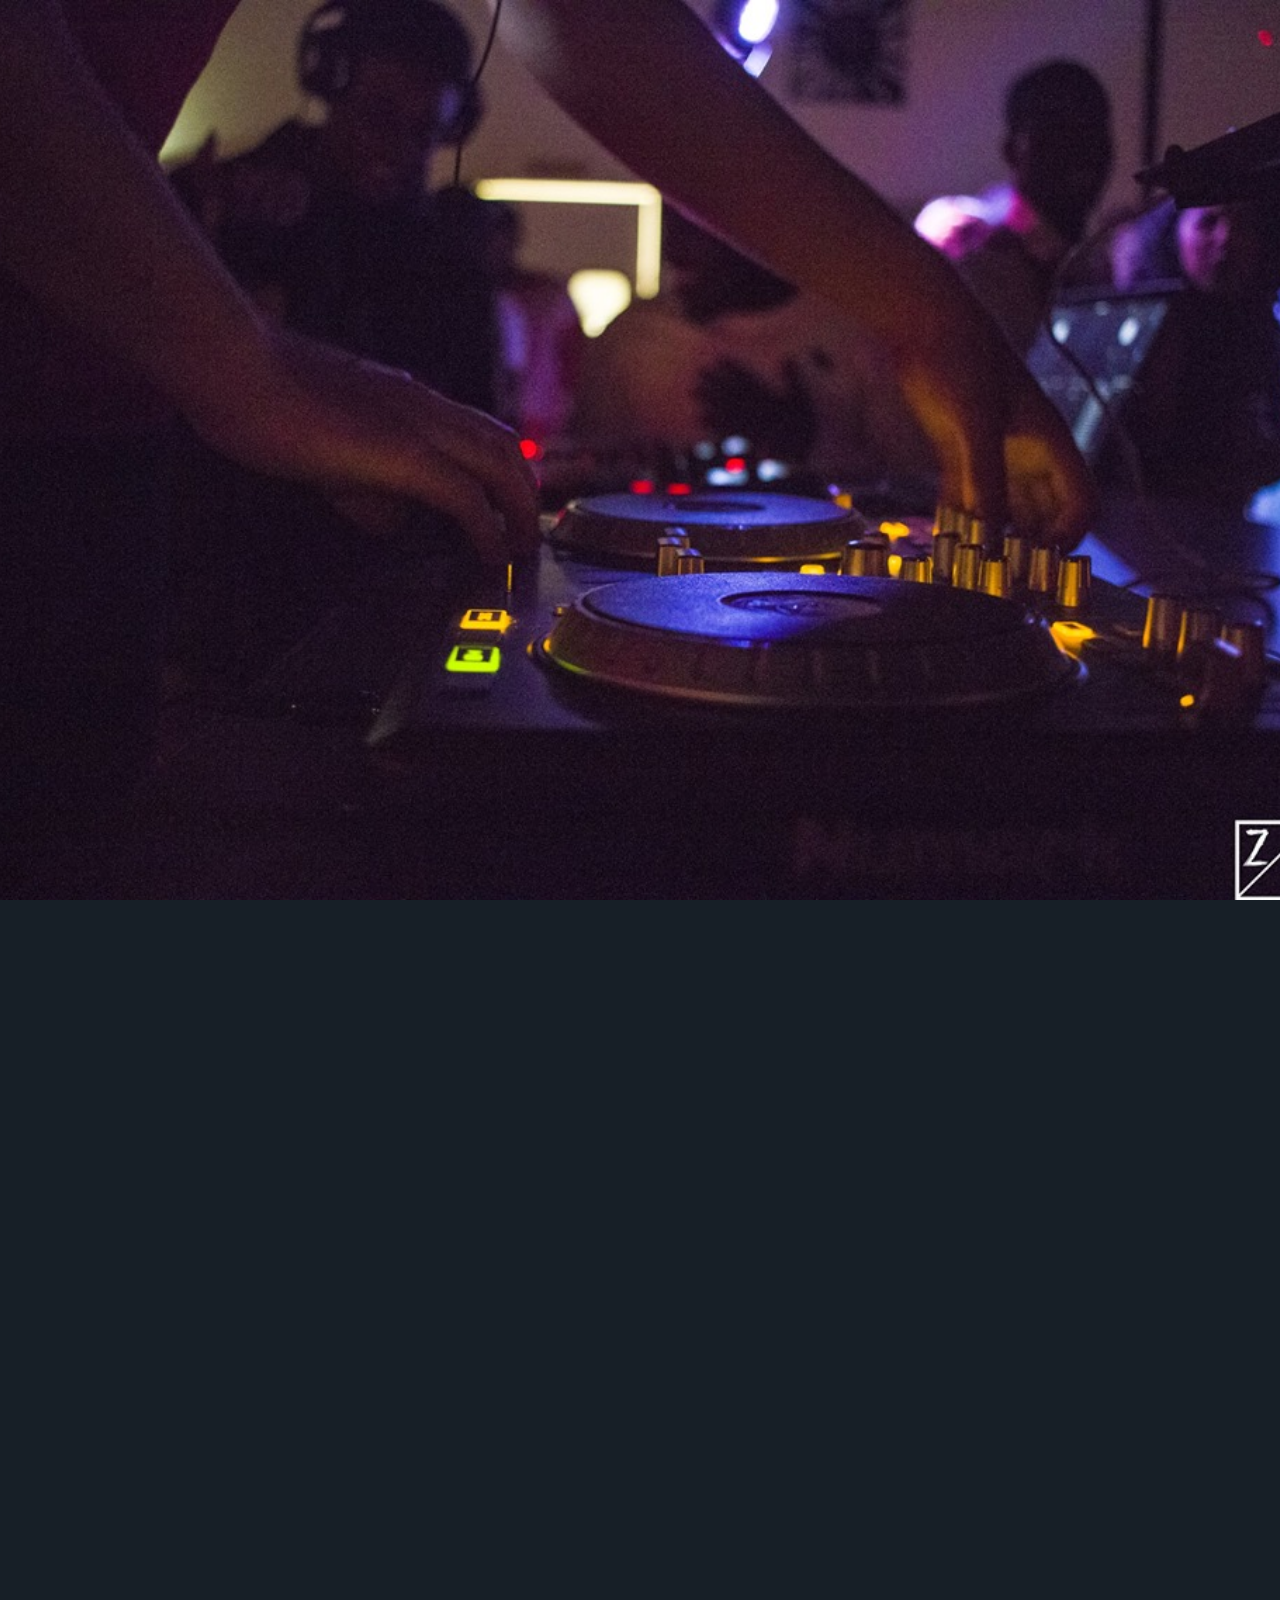
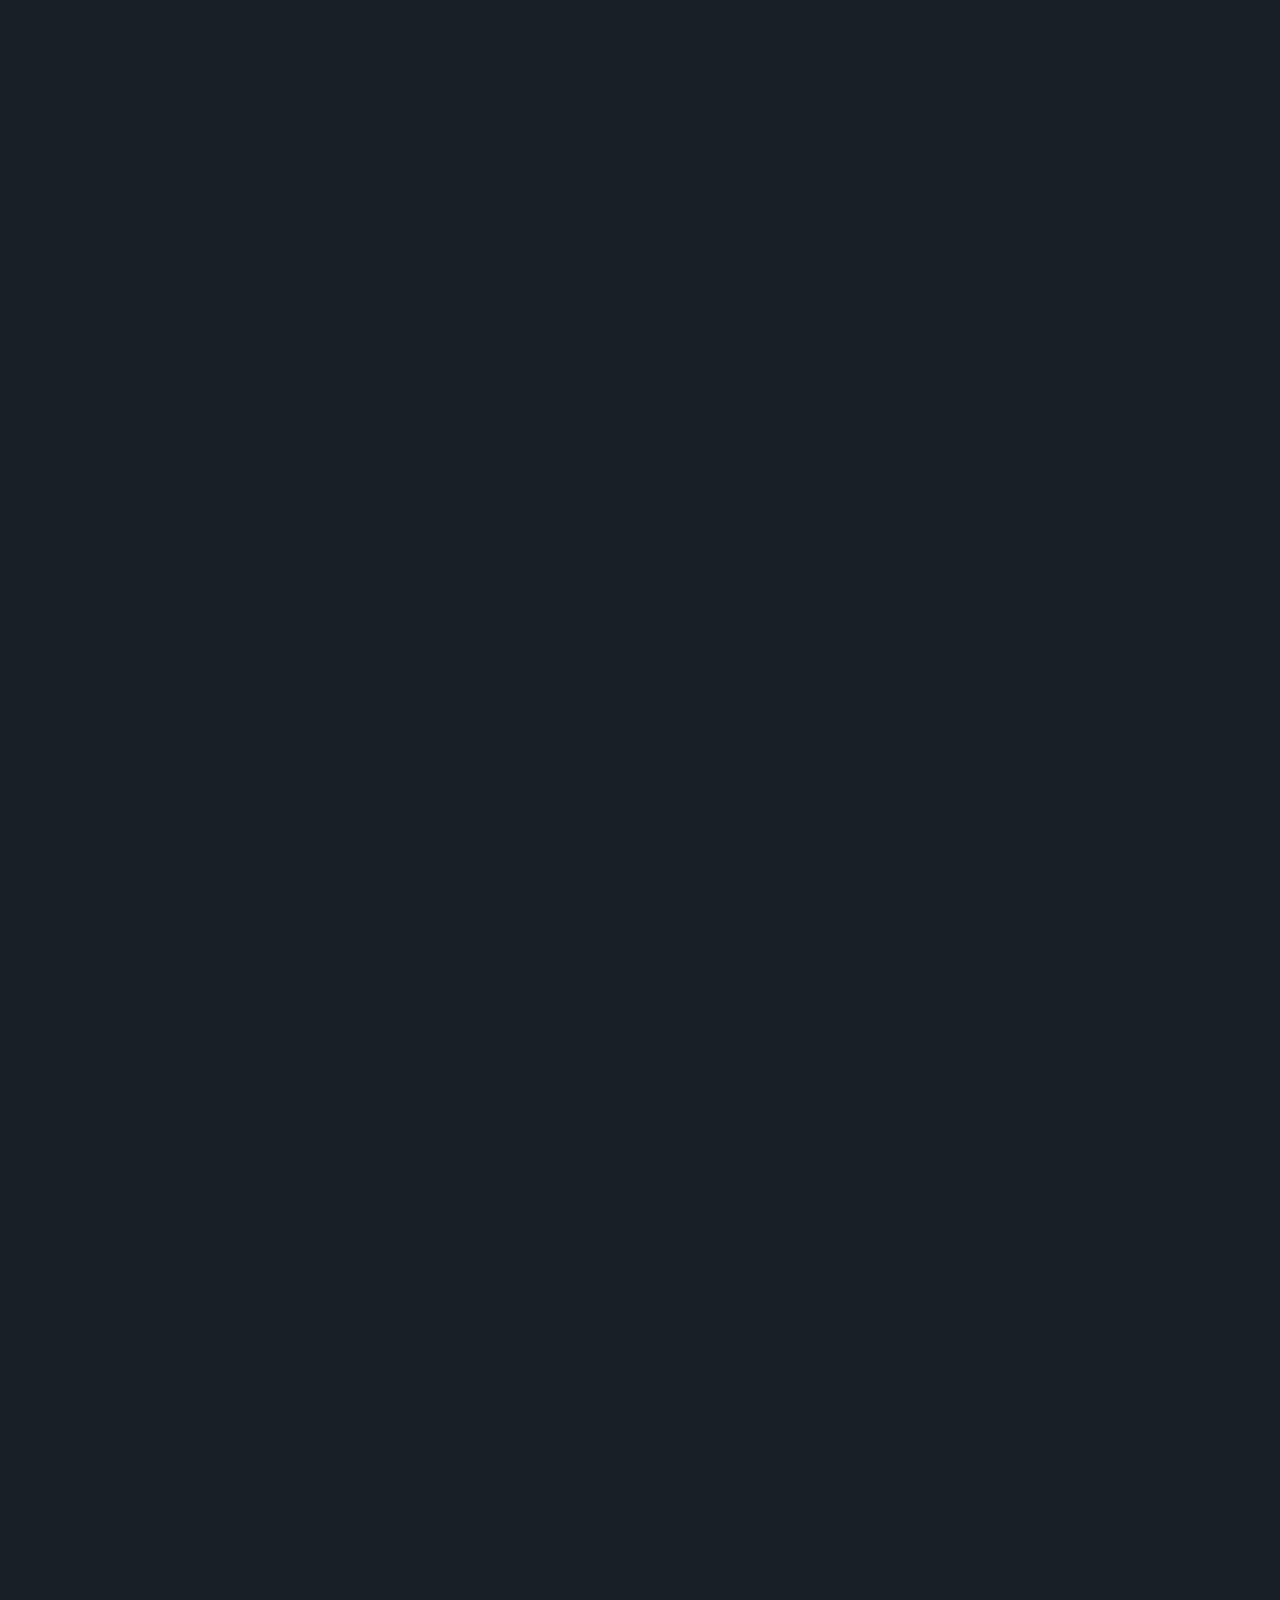
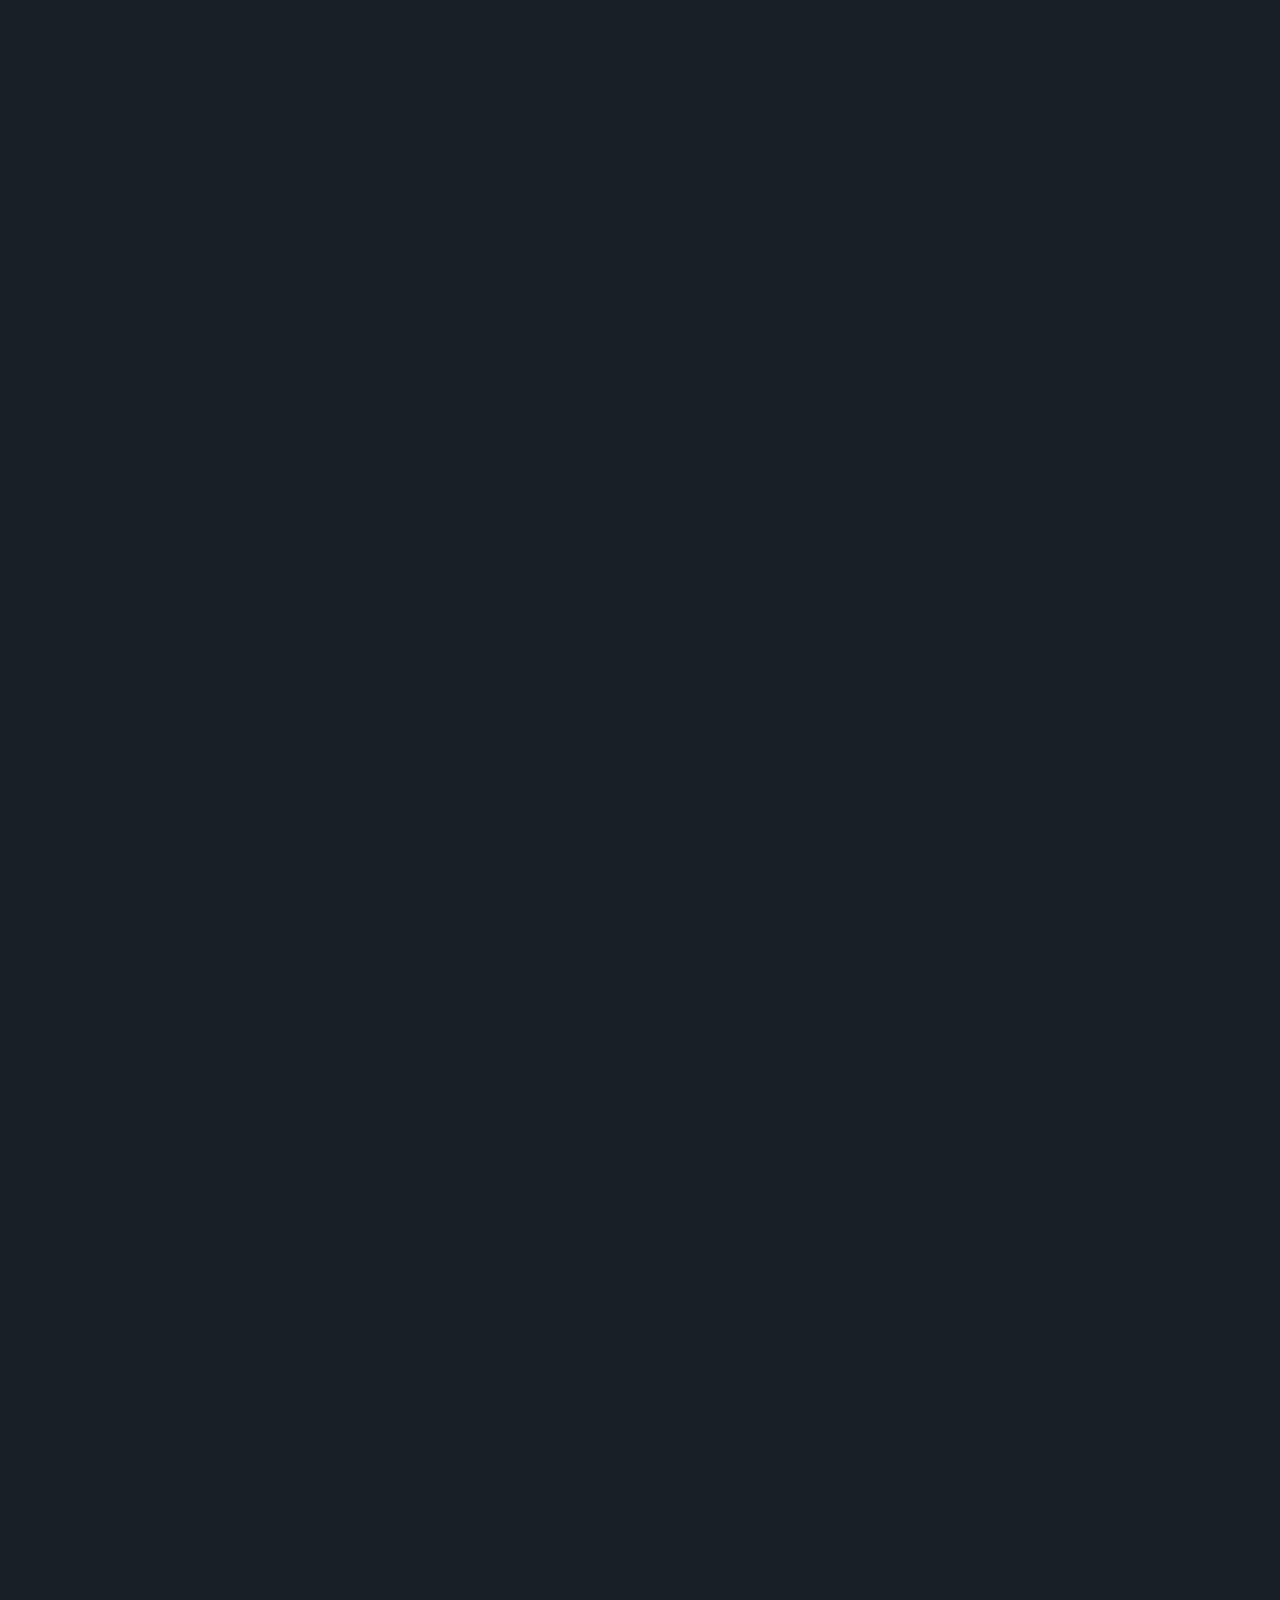
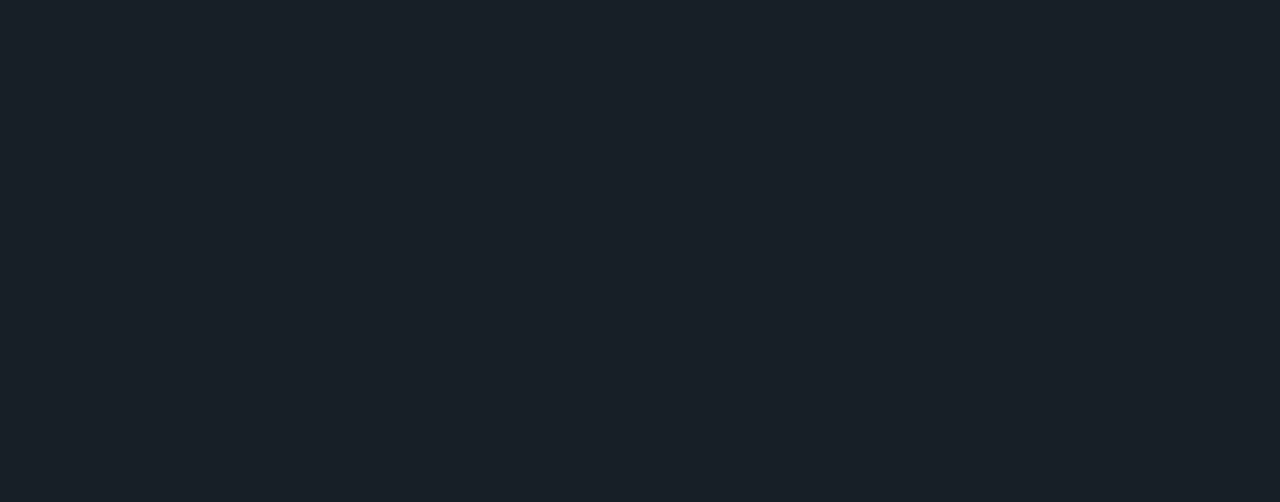
<file: index.html>
<!DOCTYPE html>
<html lang="en">
<head>
  <meta charset="utf-8">
  <meta http-equiv="X-UA-Compatible" content="IE=edge">
  <meta name="viewport" content="width=device-width, initial-scale=1">
  <!-- The above 3 meta tags *must* come first in the head; any other head content must come *after* these tags -->

  <title>Awlah, llc</title>

  <!-- Favicon -->
  <link href="assets/favicon.ico" rel="shortcut icon" />
  <link href="assets/apple-touch-icon.png" rel="apple-touch-icon" />

  <!-- Fonts -->
  <link href="https://fonts.googleapis.com/css?family=Oswald%7CSource+Sans+Pro:300,400,600,700" rel="stylesheet" type="text/css" />
  <link href="assets/vendor/fontawesome/css/font-awesome.min.css" rel="stylesheet" />

  <!-- CSS -->
  <link href="assets/vendor/bootstrap/css/bootstrap.min.css" rel="stylesheet" />
  <link href="assets/vendor/animsition/animsition.min.css" rel="stylesheet" />
  <link href="assets/vendor/slick/slick.css" rel="stylesheet" />
  <link href="assets/vendor/slick/slick-theme.css" rel="stylesheet" />

  <!-- Main CSS-->
  <link href="assets/css/style.css" rel="stylesheet" />

  <!-- HTML5 shim and Respond.js for IE8 support of HTML5 elements and media queries -->
  <!-- WARNING: Respond.js doesn't work if you view the page via file:// -->
  <!--[if lt IE 9]>
    <script src="https://oss.maxcdn.com/html5shiv/3.7.2/html5shiv.min.js"></script>
    <script src="https://oss.maxcdn.com/respond/1.4.2/respond.min.js"></script>
  <![endif]-->
</head>
<body>
<div class="animsition">


<div class="topbar">
  <div class="container">
    <div class="row">
      <div class="col-sm-4">
        <a href="index.html" class="current logo"><img src="assets/images/logo.png" class="scroll-reveal" alt="" /></a>
      </div> <!-- /.col-md-4 -->

      <div class="col-sm-8">
        <a href="#" class="next-event-top scroll-reveal">next  event: Ellensburg Thriller</a>
      </div> <!-- /.col-md-8 -->
    </div> <!-- /.row -->
  </div> <!-- /.container -->
</div> <!-- /.topbar -->


<nav id="nav-1" class="navbar-fixed-top">
  <ul class="sidebar-nav nav">
    <li>
      <a href="#intro">00</a>
    </li>
    <li>
      <a href="#events" data-scroll>01</a>
    </li>
    <li>
      <a href="#about" data-scroll>02</a>
    </li>
    <li>
      <a href="#news" data-scroll>03</a>
    </li>
    <li>
      <a href="#contact" data-scroll>04</a>
    </li>
  </ul>
</nav>


<section id="intro" class="intro-2" data-parallax="scroll" data-image-src="assets/images/bg-3.jpg">

  <div class="content">
    <div class="container">
      <h1 class="scroll-reveal">A data driven MultiMedia Company</h1>
      <p class="scroll-reveal">We’ve got to use every piece of data and piece of information, and hopefully that will help us be accurate with our event design presentations. For us, that’s our mission. </p>
      <a href="#events" class="btn btn-home scroll-reveal">See our next events</a>
    </div> <!-- /.container -->
  </div> <!-- /.content -->

</section> <!-- /#intro -->



<section id="events" class="events-1">

  <div class="container scroll-reveal">
    <h2>Events</h2>
  </div> <!-- /.container -->

  <div class="container-fluid">

    <div class="slider scroll-reveal">

      <div class="slide">
        <div class="event-wrapper">
          <a href="event.html"><img src="assets/images/event1.jpg" class="img-responsive" alt="" /></a>
          <div class="content">
            <a href="event.html"><h3>Ellensburg Thriller</h3></a>
            <p class="date">27TH OCT <span></span> 9PM till 2AM</p>
          </div> <!-- /.content -->
        </div> <!-- /.event-wrapper -->
      </div> <!-- /.slide -->

      <div class="slide">
        <div class="event-wrapper">
          <a href="event.html"><img src="assets/images/event2.jpg" class="img-responsive" alt="" /></a>
          <div class="content">
            <a href="event.html"><h3>Hip Hop Culture</h3></a>
            <p class="date">TBA <span></span> 9PM to 2AM</p>
          </div> <!-- /.content -->
        </div> <!-- /.event-wrapper -->
      </div> <!-- /.slide -->

      <div class="slide">
        <div class="event-wrapper">
          <a href="event.html"><img src="assets/images/event3.jpg" class="img-responsive" alt="" /></a>
          <div class="content">
            <a href="event.html"><h3>No Shut Down</h3></a>
            <p class="date">TBA <span></span> 9PM to 2AM</p>
          </div> <!-- /.content -->
        </div> <!-- /.event-wrapper -->
      </div> <!-- /.slide -->

    </div> <!-- /.slider -->

  </div> <!-- /.container-fluid -->
</section> <!-- /#events -->



<section id="about" class="about-1">

  <div class="container">

    <div class="about-intro">
      <div class="row">

        <div class="col-lg-5 col-md-6">
          <h3 class="scroll-reveal">A Unique Concept</h3>
          <p class="subtitle scroll-reveal">Our Vision</p>
          <p class="text scroll-reveal">Awlah, llc is a Data Driven Multimedia entertainment comapany. We specialize in mobile entertainment services. We are commited to creating fun nightlife experiences for our 18+ clients. At Awlah, we are commited to creating unique experiences. We promise no two events will look the same!</p>
          <p class="quote scroll-reveal"><span>“</span>The goal is to turn data into information, and information into actionable entertainment insight</p>
          <p class="subtitle text-right scroll-reveal">Brenna Deland</p>
        </div> <!-- /.col-md-6 -->

        <div class="col-lg-6 col-lg-offset-1 col-md-6">
          <img src="assets/images/about.jpg" class="img-responsive scroll-reveal" alt="" />
          <p class="subtitle scroll-reveal">Back That Thang up Fall 2016 </p>
          <p class="scroll-reveal">SelectaSteppa hyping up the crowd at one of our events</p>
        </div> <!-- /.col-md-6 -->

      </div> <!-- /.row -->
    </div> <!-- /.about-intro -->


    <div class="staff">

      <h2 class="background-text scroll-reveal">Staff</h2>

      <div class="row">
        <div class="col-sm-6">

          <div class="staff-member">
            <img src="assets/images/staff1.jpg" class="img-responsive scroll-reveal" alt="" />
            <div class="content scroll-reveal">
              <h3>Mr Mo</h3>
              <p class="subtitle">Principal &amp; Founder</p>
              <ul class="social list-inline list-unstyled">
                <li><a href="#"><i class="fa fa-facebook"></i></a></li>
                <li><a href="#"><i class="fa fa-twitter"></i></a></li>
                <li><a href="#"><i class="fa fa-instagram"></i></a></li>
              </ul>
            </div> <!-- /.content -->
          </div> <!-- /.staff-member -->

          <div class="staff-member">
            <img src="assets/images/staff3.jpg" class="img-responsive scroll-reveal" alt="" />
            <div class="content scroll-reveal">
              <h3>Brenna</h3>
              <p class="subtitle">Numbers </p>
              <ul class="social list-inline list-unstyled">
                <li><a href="#"><i class="fa fa-facebook"></i></a></li>
                <li><a href="#"><i class="fa fa-twitter"></i></a></li>
                <li><a href="#"><i class="fa fa-instagram"></i></a></li>
              </ul>
            </div> <!-- /.content -->
          </div> <!-- /.staff-member -->

        </div> <!-- /.col-sm-6 -->

        <div class="col-sm-6">

          <div class="staff-member">
            <img src="assets/images/staff2.jpg" class="img-responsive scroll-reveal" alt="" />
            <div class="content scroll-reveal">
              <h3>SelectaSteppa</h3>
              <p class="subtitle">Content </p>
              <ul class="social list-inline list-unstyled">
                <li><a href="#"><i class="fa fa-facebook"></i></a></li>
                <li><a href="#"><i class="fa fa-twitter"></i></a></li>
                <li><a href="#"><i class="fa fa-instagram"></i></a></li>
              </ul>
            </div> <!-- /.content -->
          </div> <!-- /.staff-member -->
<!----
          <div class="staff-member">
            <img src="assets/images/staff4.jpg" class="img-responsive scroll-reveal" alt="" />
            <div class="content scroll-reveal">
              <h3>Matt Rochers</h3>
              <p class="subtitle">CEO &amp; Founder</p>
              <ul class="social list-inline list-unstyled">
                <li><a href="#"><i class="fa fa-facebook"></i></a></li>
                <li><a href="#"><i class="fa fa-twitter"></i></a></li>
                <li><a href="#"><i class="fa fa-instagram"></i></a></li>
              </ul>
            </div> <!-- /.content 
          </div> <!-- /.staff-member -->

        </div> <!-- /.col-sm-6 -->

      </div> <!-- /.row -->

    </div> <!-- /.staff -->
  </div> <!-- /.container -->
</section> <!-- /#about -->



<div class="container">
  <div class="newsletter">
    <div class="row">

      <div class="col-md-6">
        <h3 class="scroll-reveal">Subscribe to our newsletter</h3>
      </div> <!-- /.col-md-6 -->

      <div class="col-md-6">
        <div class="content scroll-reveal">
          <p>Be the first person receiving our news, events and exclusive invitations to our parties</p>
          <form class="form-inline">
            <input type="email" class="form-control" id="email" placeholder="Write your email">
            <button class="btn btn-circle"><i class="fa fa-chevron-right"></i></button>
          </form>
        </div> <!-- /.content -->
      </div> <!-- /.col-md-6 -->

    </div> <!-- /.row -->
  </div> <!-- /.newsletter -->
</div> <!-- /.container -->

<!---
<section id="news">
  <div class="container">

    <h2 class="scroll-reveal">Latest News</h2>

    <div class="row">

      <div class="col-md-3 col-sm-6">
        <div class="news-post">
          <a href="single-post.html"><img src="assets/images/news1.jpg" class="img-responsive scroll-reveal" alt="" /></a>
          <div class="content scroll-reveal">
            <h3><a href="single-post.html">Design beats with KLLR</a></h3>
            <p class="text">Banjo tote bag bicycle rights, High Life sartorial cray craft beer whatever street art fap.</p>
            <p class="date">30TH Jan</p>
          </div> <!-- /.post-content 
        </div> <!-- /.news-post
      </div> <!-- /.col-md-3 

      <div class="col-md-3 col-sm-6">
        <div class="news-post">
          <a href="single-post.html"><img src="assets/images/news2.jpg" class="img-responsive scroll-reveal" alt="" /></a>
          <div class="content scroll-reveal">
            <h3><a href="single-post.html">Design beats with KLLR</a></h3>
            <p class="text">Banjo tote bag bicycle rights, High Life sartorial cray craft beer whatever street art fap.</p>
            <p class="date">25TH Jan</p>
          </div> <!-- /.post-content 
        </div> <!-- /.news-post 
      </div> <!-- /.col-md-3 

      <div class="col-md-3 col-sm-6">
        <div class="news-post">
          <a href="single-post.html"><img src="assets/images/news3.jpg" class="img-responsive scroll-reveal" alt="" /></a>
          <div class="content scroll-reveal">
            <h3><a href="single-post.html">Design beats with KLLR</a></h3>
            <p class="text">Banjo tote bag bicycle rights, High Life sartorial cray craft beer whatever street art fap.</p>
            <p class="date">17TH Jan</p>
          </div> <!-- /.post-content 
        </div> <!-- /.news-post 
      </div> <!-- /.col-md-3 

      <div class="col-md-3 col-sm-6">
        <div class="news-post">
          <a href="single-post.html"><img src="assets/images/news4.jpg" class="img-responsive scroll-reveal" alt="" /></a>
          <div class="content scroll-reveal">
            <h3><a href="single-post.html">Design beats with KLLR</a></h3>
            <p class="text">Banjo tote bag bicycle rights, High Life sartorial cray craft beer whatever street art fap.</p>
            <p class="date">12TH Jan</p>
          </div> <!-- /.post-content 
        </div> <!-- /.news-post 
      </div> <!-- /.col-md-3

    </div> <!-- /.row 
  </div> <!--/.container
</section> <!-- /#news -->



<section id="contact">
  <div class="container">

    <h2 class="scroll-reveal">We're waiting for you</h2>

    <div class="row">

      <div class="col-lg-4 col-md-5">

        <div class="contact-info scroll-reveal">
          <p class="subtitle">Contact us</p>
          <p>bodeola@icloud.com</p>
          <p>+1 509 607 2263</p>
          <ul class="social list-inline list-unstyled">
            <li><a href="#"><i class="fa fa-facebook"></i></a></li>
            <li><a href="#"><i class="fa fa-twitter"></i></a></li>
            <li><a href="#"><i class="fa fa-instagram"></i></a></li>
          </ul>
        </div> <!-- /.contact-info -->

        <div class="contact-info scroll-reveal">
          
        </div> <!-- /.contact-info -->

        <div class="contact-info scroll-reveal">
          <p class="subtitle">Find us</p>
          <p>805 E University Way Ellensburg </p>
          <p>WA, USA</p>
        </div> <!-- /.contact-info -->

      </div> <!-- /.col-md-5 -->

      <div class="col-lg-8 col-md-7 scroll-reveal">
        <!-- Map -->
        <div id="map"></div>
      </div>

    </div> <!-- /.row -->
  </div> <!-- /.container -->
</section> <!-- /#contact -->


<footer>
  <div class="container">
    <div class="row">
      <div class="col-md-8">
        <ul class="list-inline list-unstyled scroll-reveal">
          <li><a href="#intro">Home</a></li>
          <li><a href="#events">Events</a></li>
          <li><a href="#about">About</a></li>
            <!--
          <li><a href="#news">News</a></li>-->
          <li><a href="#contact">Contact</a></li>
        </ul>
      </div> <!-- /.col-md-8 -->
      <div class="col-md-4">
        <p class="copyright scroll-reveal">Made With &hearts; in ELlensburg &copy; 2017 </p>
      </div> <!-- /.col-md-4 -->
    </div> <!-- /.row -->
  </div> <!-- /.container -->
</footer>

</div> <!-- /.animsition -->

<script src="assets/js/jquery-2.2.4.min.js"></script>
<script src="assets/vendor/animsition/animsition.min.js"></script>
<script src="assets/vendor/bootstrap/js/bootstrap.min.js"></script>
<script src="assets/vendor/scrollreveal/scrollreveal.min.js"></script>
<script src="assets/vendor/parallax/parallax.min.js"></script>
<script src="assets/vendor/jquery-smooth-scrolling/jquery.smoothscroll.min.js"></script>
<script src="assets/vendor/slick/slick.min.js"></script>
<!--<script src="https://maps.googleapis.com/maps/api/js?key=&sensor=false&extension=.js"></script> -->
<script src="assets/js/map.js"></script>
<script src="assets/js/scripts.js"></script>

</body>
</html>
</file>
<file: assets/css/style.css>
/*
Template Name: BA:R
Theme URI: http://wearekllr.com/demos/ba-r
Author: KLLR
Author URI: http://themes.wearekllr.com/
Description: HTML template for bars, clubs and coffee-shops
Version: 1.0
Support: https://kllr.ticksy.com
*/


/*--------------------------------------------------------------
>>> TABLE OF CONTENTS:
----------------------------------------------------------------
01. Base
  01.1 Typography
  01.2 Buttons
  01.3 Forms
02. Components
  02.1 Generic
  02.2 Topbar
  02.3 Main Navigation
  02.4 Newsletter
03. Layout
  03.1 Intro
  03.2 Events
  03.3 About
  03.4 News
  03.5 Contact
  03.6 Footer
  03.7 Event Single
  03.8 Post Single
04. Media Queries
--------------------------------------------------------------*/


/*--------------------------------------------------------------
01. Base
--------------------------------------------------------------*/

body {
    background-color: #171f27;
}


/*
* 01.1 Typography
*/

body {
    font-family: 'Source Sans Pro', sans-serif;
}

h1,
h2,
h3 {
    color: #fff;
}

p {
    color: #dedfe0;
}

h1,
h2 {
    font-family: 'Oswald', sans-serif;
    text-transform: uppercase;
}

h1 {
    font-family: 'Oswald', sans-serif;
    font-size: 70px;
    font-weight: 700;
    letter-spacing: 6px;
    line-height: 90px;
}

h2 {
    font-size: 100px;
    letter-spacing: 5px;
    opacity: 0.1;
}

p {
    font-size: 20px;
    font-weight: 300;
    line-height: 1.6em;
}

a:hover {
    text-decoration: none;
}

.subtitle {
    font-size: 12px;
    font-weight: 600;
    text-transform: uppercase;
    letter-spacing: 6px;
}

.subtitle::before {
    background-color: #475d70;
    display: inline-block;
    content: "";
    width: 60px;
    height: 1px;
    margin-right: 10px;
    margin-bottom: 4px;
    opacity: 0.4;
}

a {
    color: #fff;
    text-decoration: none;
}


/*
* 01.2 Buttons
*/

.btn {
    font-size: 14px;
    font-weight: 600;
    letter-spacing: 5px;
    text-transform: uppercase;
    border-radius: 0;
    padding: 15px 25px;
    transition: all ease-in-out 300ms;
    -webkit-transition: all ease-in-out 300ms;
}

.btn-home {
    background-color: transparent;
    border: 3px solid #fff;
}

.btn-home:hover {
    background-color: #fff;
    color: #171f27;
}

.btn-event {
    background-color: #28CAD6;
    padding: 15px 30px;
    font-weight: 400;
}

.btn-category {
    background-color: #28cad6;
    padding: 10px 20px;
    font-weight: 400px;
}

.btn-circle {
    background-color: transparent;
    text-align: center;
    border-radius: 50%;
    border: 1px solid #fff;
    display: inline-block;
    width: 42px;
    height: 42px;
    padding: 10px 0 0 0;
}

.btn-circle i {
    color: #fff;
    font-size: 14px;
}

.btn-circle:hover {
    background-color: #fff;
}

.btn-circle:hover i {
    color: #171f27;
}


/*
 * 01.3 Forms
 */

.form-control {
    color: #fff;
    font-size: 16px;
    background-color: transparent;
    border-radius: 0;
    -webkit-box-shadow: none;
    box-shadow: none;
}

input.form-control {
    height: 52px;
}



/*--------------------------------------------------------------
02. Components
--------------------------------------------------------------*/

/*
 * 02.1 Generic
 */

br {
    margin: 20px;
    display: block;
    line-height: 20px;
    content: "";
}

.slide {
    background-size: cover;
}


/*
 * 02.2 Topbar
 */

.topbar {
    position: fixed;
    z-index: 1000;
    top: 40px;
    left: 0;
    right: 0;
}

.next-event-top {
    font-size: 12px;
    font-weight: 600;
    letter-spacing: 5px;
    text-transform: uppercase;
    text-align: right;
    margin-top: 10px;
    display: block;
}

.next-event-top::before {
    background-color: #fff;
    display: inline-block;
    content: "";
    width: 60px;
    height: 1px;
    margin-right: 10px;
    margin-bottom: 4px;
    opacity: 0.3;
}

a.next-event-top {
    text-shadow: 1px 1px 0 rgba(0, 0, 0, 0.15);
}

a.next-event-top:hover {
    color: #fff;
}


/*
* 02.3 Main Navigation
*/

/* nav 1 */

#nav-1 {
    top: 30%;
    right: 0;
    left: auto;
}

.sidebar-nav {
    right: 0;
    padding: 0;
}

.sidebar-nav li {
    -webkit-transform: rotate(90deg);
    transform: rotate(90deg);
}

.sidebar-nav li a {
    font-family: 'Oswald', sans-serif;
    font-size: 22px;
    display: block;
    padding-left: 15px;
    padding-right: 15px;
    padding-top: 30px;
    padding-bottom: 10px;
    margin: 0;
    opacity: 0.4;
    box-shadow: 0 1px 0 0 #fff;
    -webkit-transition: box-shadow ease-in-out 150ms;
    transition: box-shadow ease-in-out 150ms;
}

.sidebar-nav li a:hover,
.sidebar-nav li.active a {
    color: #fff;
    background-color: transparent;
    box-shadow: 0 4px 0 0 #fff;
    opacity: 1;
}

.sidebar-nav li a:active,
.sidebar-nav li a:focus {
    text-decoration: none;
}


/* nav 2 */

#nav-2 {
    background-color: transparent;
    border: none;
    text-align: center;
    position: absolute;
    z-index: 1000;
    left: 0;
    right: 0;
}

#nav-2 .navbar-nav > li > a {
    color: #fff;
    font-size: 12px;
    font-weight: 600;
    letter-spacing: 5px;
    text-transform: uppercase;
    transition: all ease-in-out 300ms;
    -webkit-transition: all ease-in-out 300ms;
}

#nav-2 .navbar-nav > li > a:hover {
    opacity: 0.6;
}

#nav-2 .nav > li > a {
    padding: 30px 25px;
}

#nav-2 .logo {
    margin-top: 40px;
    margin-bottom: 30px;
}

#nav-2 ul.nav.navbar-nav {
    border-top: 1px solid rgba(255, 255, 255, 0.2);
}

@media (min-width: 768px) {
    #nav-2.navbar .navbar-nav {
        display: inline-block;
        float: none;
    }
    #nav-2.navbar .navbar-collapse {
        text-align: center;
    }
}


/*
 * 02.4 Newsletter
 */

.newsletter {
    box-shadow: 0 0 0 1px rgba(255, 255, 255, 0.3);
    padding: 65px;
}

.newsletter h3 {
    color: #fff;
    font-family: 'Oswald', sans-serif;
    font-size: 45px;
    line-height: 1.45em;
    letter-spacing: 4px;
    text-transform: uppercase;
    margin: 0;
}

.newsletter p {
    margin-top: 10px;
    margin-bottom: 20px;
}

.newsletter .btn-circle {
    padding-top: 0;
    padding-left: 5px;
}

.newsletter .form-control {
    color: #fff;
    background-color: transparent;
    font-size: 12px;
    font-weight: 600;
    letter-spacing: 4px;
    text-transform: uppercase;
    border-radius: 0;
    border: none;
    border-bottom: 2px solid #45505b;
}

.newsletter .form-control:focus {
    box-shadow: none;
}

.newsletter input.form-control {
    width: 300px;
    margin-right: 10px;
}



/*--------------------------------------------------------------
03. Layout
--------------------------------------------------------------*/

/*
* 03.1 Intro
*/

#intro {
    height: 100vh;
    position: relative;
}

.intro-1 {
    background-size: cover;
    text-align: center;
    display: -webkit-box;
    display: -ms-flexbox;
    display: flex;
    display: -webkit-flex;
    -webkit-box-orient: vertical;
    -webkit-box-direction: normal;
    -ms-flex-direction: column;
    flex-direction: column;
}

.intro-1 h1 {
    font-size: 50px;
    line-height: 1.4em;
    margin-bottom: 30px;
}

.intro-1 .content {
    margin: auto auto;
    width: 80%;
}

.intro-1 .content p {
    color: #fff;
    width: 70%;
    margin-left: auto;
    margin-right: auto;
}

.intro-2 {
    background-size: cover;
}

.intro-2 .content {
    position: relative;
    top: 50%;
    -webkit-transform: translateY(-50%);
    -ms-transform: translateY(-50%);
    transform: translateY(-50%);
}

.intro-2 h1 {
    font-size: 60px;
    line-height: 1.35em;
    width: 70%;
    margin-bottom: 30px;
}

.intro-2 p {
    color: #fff;
}

.intro-2 p:before {
    background-color: rgba(255, 255, 255, 0.3);
    display: inline-block;
    content: "";
    width: 60px;
    height: 1px;
    margin-right: 10px;
    margin-bottom: 4px;
}

.intro-2 .btn {
    margin-top: 40px;
}


/*
* 03.2 Events
*/

#events {
    padding-top: 150px;
    padding-bottom: 50px;
    position: relative;
}

#events h2 {
    font-size: 80px;
    margin-bottom: 100px;
}

.event-wrapper {
    position: relative;
}

.event-wrapper .content {
    width: 80%;
    position: absolute;
    top: 40px;
    right: -250px;
}

.event-wrapper h3 {
    font-family: 'Oswald', sans-serif;
    font-size: 60px;
    line-height: 1.45em;
    text-transform: uppercase;
}

.event-wrapper .date {
    font-size: 12px;
    font-weight: 600;
    letter-spacing: 5px;
    text-transform: uppercase;
    margin-left: 5px;
}

.event-wrapper .date span {
    background-color: rgba(255, 255, 255, 0.2);
    width: 50px;
    height: 1px;
    display: inline-block;
    margin-bottom: 3px;
}

.event-wrapper img {
    margin-bottom: 50px;
}


/* slider */

.slick-slide {
    opacity: 0.4;
    margin-left: 150px;
    margin-right: 150px;
}

.slick-slide.slick-current {
    opacity: 1;
}

.slick-dots li.slick-active button:before {
    color: #fff;
}

.slick-dots li button:before {
    color: #fff;
    font-size: 12px;
}


/*
 * 03.3 About
 */

#about {
    padding-top: 100px;
    padding-bottom: 100px;
}

#about h2 {
    margin-bottom: 50px;
}

.about-intro h3 {
    font-family: 'Oswald', sans-serif;
    color: #fff;
    font-size: 60px;
    line-height: 1.3em;
    text-transform: uppercase;
    width: 70%;
    margin-bottom: 30px;
}

.about-intro .subtitle {
    margin-bottom: 20px;
}

.about-intro .text {
    margin-bottom: 30px;
}

.about-intro .quote {
    font-size: 36px;
    font-weight: 300;
    line-height: 1.3em;
}

.about-intro .quote span {
    color: #2f3f4D;
    font-size: 100px;
    font-weight: 600;
    line-height: 1em;
}

.about-intro img {
    margin-top: 110px;
    margin-bottom: 60px;
}


/* staff */

.staff {
    position: relative;
    margin-top: 180px;
}

.staff .background-text {
    position: absolute;
    font-size: 500px;
    opacity: 0.05;
    top: 200px;
}

.staff-member {
    position: relative;
}

.staff-member img {
    margin-bottom: 100px;
    padding-left: 50px;
}

.staff-member .content {
    position: absolute;
    top: 80px;
}

.staff-member h3 {
    color: #fff;
    font-family: 'Oswald', sans-serif;
    font-size: 45px;
    letter-spacing: 4px;
    text-transform: uppercase;
}

.staff-member p,
.staff-member ul {
    display: inline-block;
}

.staff-member ul {
    margin-left: 12px;
}


/*
 * 03.4 News
 */

#news {
    padding-top: 200px;
    position: relative;
}

#news h2 {
    font-size: 100px;
}

.news-post a {
    color: #fff;
}

.news-post .content {
    padding: 80px 25px 15px 25px;
    border: 1px solid rgba(255, 255, 255, 0.2);
    border-top: none;
    position: relative;
}

.news-post h3 {
    font-family: 'Oswald', sans-serif;
    font-size: 34px;
    text-transform: uppercase;
    line-height: 1.3em;
    top: -45px;
    position: absolute;
}

.news-post .text {
    font-size: 18px;
    margin-bottom: 25px;
}

.news-post .date {
    font-size: 12px;
    font-weight: 600;
    letter-spacing: 4px;
    text-transform: uppercase;
}


/*
 * 03.5 Contact
 */

#contact {
    padding-top: 200px;
    padding-bottom: 150px;
}

#contact h2 {
    font-size: 60px;
    letter-spacing: 3px;
    line-height: 1.4em;
    opacity: 1;
    width: 40%;
    margin-bottom: 50px;
}

.contact-info a:hover {
    color: #fff;
    opacity: 0.7;
}


/* map */

#map {
    height: 400px;
    width: 555px;
}

.gm-style-iw * {
    display: block;
    width: 100%;
}

.gm-style-iw h4,
.gm-style-iw p {
    margin: 0;
    padding: 0;
}

.gm-style-iw a {
    color: #4272db;
}


/*
 * 03.6 Footer
 */

footer {
    background-color: #10171c;
    font-size: 12px;
    font-weight: 700;
    letter-spacing: 5px;
    text-transform: uppercase;
    padding-top: 34px;
    padding-bottom: 20px;
}

footer li {
    margin-right: 20px;
}

footer a {
    opacity: 0.6;
    transition: all ease-in-out 300ms;
    -webkit-transition: all ease-in-out 300ms;
}

footer a:hover {
    color: #fff;
    opacity: 1;
}

.copyright {
    font-size: 12px;
    font-weight: 600;
    letter-spacing: 5px;
    text-align: right;
    opacity: 0.5;
}


/*
 * 03.7 Event Single
 */

.event-single {
    padding-top: 200px;
    padding-bottom: 150px;
}

.event-intro h1 {
    text-align: center;
    margin-top: -45px;
}

.event-intro img {
    margin-left: auto;
    margin-right: auto;
}

.event-info {
    padding: 60px 0px;
}

.event-info p {
    font-size: 12px;
    font-weight: 600;
    text-transform: uppercase;
    letter-spacing: 6px;
    display: inline-block;
    margin-bottom: 2px;
    margin-right: 20px;
}

.event-info i {
    color: #2f3f4d;
    margin-right: 4px;
    font-size: 20px;
}

.event-description p:first-child {
    margin-bottom: 30px;
}

.next-event {
    margin-top: 100px;
    position: relative;
}

.next-event img {
    margin-left: auto;
    margin-right: auto;
}

.next-event .content {
    position: absolute;
    top: 40px;
    right: 50%;
}

.next-event .btn-circle {
    padding-left: 5px;
}

.next-event p {
    font-size: 12px;
    font-weight: 600;
    text-transform: uppercase;
    letter-spacing: 6px;
    margin-left: 15px;
    display: inline-block;
}

.next-event h3 {
    font-family: 'Oswald', sans-serif;
    font-size: 60px;
    letter-spacing: 5px;
    text-transform: uppercase;
    opacity: 0.3;
    z-index: 10;
    position: relative;
}


/*
 * 03.8 Post Single
 */

.single-post {
    padding-top: 200px;
    padding-bottom: 150px;
}

.single-post h1 {
    font-size: 60px;
    margin-top: 120px;
}

.post-info p {
    font-size: 14px;
    font-weight: 600;
    letter-spacing: 5px;
    text-transform: uppercase;
}

.post-info .btn-category {
    margin-top: 15px;
}

.post-text {
    margin-top: 50px;
}

.post-text p {
    margin-bottom: 25px;
}

.post-nav {
    margin-top: 70px;
}

.post-nav .btn-circle {
    padding-left: 5px;
}

.post-nav p {
    font-size: 12px;
    font-weight: 600;
    text-transform: uppercase;
    letter-spacing: 6px;
    margin-left: 15px;
    display: inline-block;
}

.post-nav .right p {
    margin-left: 0;
    margin-right: 15px;
}

.post-nav h3 {
    font-family: 'Oswald', sans-serif;
    font-size: 60px;
    letter-spacing: 5px;
    text-transform: uppercase;
    opacity: 0.3;
    z-index: 10;
    position: relative;
}

.post-nav > div {
    display: inline-block;
    opacity: 0.7;
}

.single-post .comments {
    margin-top: 90px;
}

.single-post .comments .form-control {
    margin-bottom: 30px;
}

.single-post .comment {
    margin-top: 85px;
}

.single-post .comment .text {
    font-size: 16px;
}

.comments h3 {
    font-size: 30px;
    margin-bottom: 40px;
}

.comment .media-heading {
    color: #fff;
    font-size: 20px;
}

.comment .time {
    font-size: 13px;
    letter-spacing: 3px;
    text-transform: uppercase;
}

.comment .media-body {
    padding-left: 10px;
}

.comment .text {
    margin-top: 20px;
}

.comment .btn {
    padding: 12px 18px;
    margin-top: 20px;
}


/*--------------------------------------------------------------
04. Media Queries
--------------------------------------------------------------*/

@media only screen and (max-width: 1200px) {
    .intro-2 h1 {
        width: 100%;
    }
    .about-intro h3 {
        width: 100%;
    }
    .about-intro .quote {
        font-size: 30px;
        margin-bottom: 20px;
    }
    .staff .background-text {
        font-size: 390px;
    }
    #news h2 {
        font-size: 120px;
    }
    .news-post .content {
        padding: 20px 18px 15px 18px;
    }
    .news-post h3 {
        font-size: 28px;
        position: relative;
        top: 0;
        margin-bottom: 20px;
    }
    #contact h2 {
        width: 60%;
    }
    .event-single h1 {
        font-size: 60px;
    }
    .single-post h1 {
        font-size: 40px;
        margin-top: 80px;
        margin-bottom: 0;
    }
}

@media only screen and (max-width: 1000px) {
    #nav-1 {
        text-align: center;
        position: absolute;
        z-index: 10000;
        top: 90px;
        left: 0;
        right: 0;
    }
    .sidebar-nav li {
        margin-left: 8px;
        margin-right: 8px;
        display: inline-block;
        -webkit-transform: rotate(0deg);
        transform: rotate(0deg);
    }
}

@media only screen and (max-width: 992px) {
    .intro-2 h1 {
        font-size: 50px;
    }
    .event-wrapper .content {
        left: 20px;
        right: auto;
    }
    .event-wrapper h3 {
        font-size: 45px;
    }
    #about {
        text-align: center;
    }
    .about-intro .subtitle {
        text-align: center;
    }
    .about-intro img {
        margin-left: auto;
        margin-right: auto;
    }
    .staff .background-text {
        font-size: 300px;
    }
    .staff-member h3 {
        font-size: 35px;
    }
    .newsletter {
        text-align: center;
    }
    .newsletter h3 {
        margin-bottom: 40px;
    }
    #news h2 {
        font-size: 90px;
        text-align: center;
        margin-bottom: 40px;
    }
    .news-post {
        margin-bottom: 30px;
    }
    #contact {
        padding-top: 100px;
        text-align: center;
    }
    #contact h2 {
        width: 100%;
    }
    .contact-info {
        margin-bottom: 50px;
    }
    .contact-info .subtitle::before {
        width: 0;
    }
    #map {
        margin-left: auto;
        margin-right: auto;
    }
    footer li {
        margin-left: 8px;
        margin-right: 8px;
    }
    footer,
    .copyright {
        text-align: center;
    }
    .copyright {
        margin-top: 20px;
    }
    .event-single h1 {
        font-size: 40px;
        line-height: 1.4em;
        margin-top: -30px;
    }
    .single-post-intro {
        text-align: center;
    }
    .single-post-intro img {
        margin-left: auto;
        margin-right: auto;
    }
}

@media only screen and (max-width: 801px) {
    .intro-1 {
        padding-left: 10px;
        padding-right: 10px;
    }
    .intro-1 h1 {
        font-size: 35px;
        letter-spacing: 4px;
    }
    .intro-1 .content {
        width: 100%;
    }
    .intro-1 .content p {
        width: 100%;
    }
}

@media only screen and (max-width: 768px) {
    .topbar {
        text-align: center;
        position: absolute;
        top: 30px;
        left: 0;
        right: 0;
    }
    .topbar img {
        margin-bottom: 20px;
    }
    .topbar .next-event-top {
        text-align: center;
    }
    #nav-1 {
        top: 120px;
    }
    .navbar-toggle {
        float: none;
    }
    .navbar-toggle .icon-bar {
        width: 26px;
        height: 3px;
    }
    .navbar-default .navbar-toggle {
        border: none;
    }
    .navbar-default .navbar-toggle:hover {
        background-color: transparent;
    }
    .navbar-default .navbar-toggle .icon-bar {
        background-color: #fff;
    }
    #nav-2 .nav > li > a {
        padding-top: 10px;
        padding-bottom: 10px;
    }
    .navbar-default .navbar-collapse {
        background-color: rgba(0, 0, 0, 0.6);
    }
    #events h2,
    #about h2 {
        font-size: 100px;
        text-align: center;
    }
    .staff {
        margin-top: 70px;
    }
    .staff .background-text {
        position: relative;
        top: 0;
    }
    .staff img {
        margin-left: auto;
        margin-right: auto;
    }
    .staff-member img {
        padding: 0;
    }
    .staff-member .content {
        left: 0;
        right: 0;
    }
    .newsletter {
        padding: 60px 40px;
    }
    .newsletter h3 {
        font-size: 35px;
    }
    .newsletter input {
        display: inline-block;
    }
    .newsletter .btn {
        display: inline-block;
    }
    .event-info {
        text-align: center;
        padding-top: 40px;
    }
    .event-info .btn {
        margin-top: 40px;
    }
    .next-event .content {
        text-align: center;
        left: 0;
        right: 0;
    }
    .next-event h3 {
        font-size: 35px;
        opacity: 1;
    }
}

@media only screen and (max-width: 630px) {
    .intro-2 h1 {
        font-size: 40px;
    }
    .event-wrapper h3 {
        font-size: 35px;
        word-wrap: break-word;
    }
    .event-wrapper .content {
        width: 60%;
        left: 80px;
    }
    #map {
        width: 100%;
    }
    footer li {
        letter-spacing: 2px;
        margin-left: 5px;
        margin-right: 5px;
    }
}

@media only screen and (max-width: 500px) {
    .topbar .next-event-top::before {
        width: 0;
    }
    .intro-1 h1 {
        font-size: 30px;
        letter-spacing: 4px;
    }
}

@media only screen and (max-width: 480px) {
    .intro-2 h1 {
        font-size: 30px;
    }
    .newsletter input.form-control {
        width: 100%;
        margin-top: 20px;
        margin-bottom: 30px;
    }
    footer li {
        font-size: 11px;
        letter-spacing: 2px;
        margin-left: 3px;
        margin-right: 3px;
    }
    .post-nav p {
        display: none;
    }
}

@media only screen and (max-width: 414px) {
    .intro-2 h1 {
        letter-spacing: 3px;
        margin-top: 50px;
    }
}

@media only screen and (max-width: 400px) {
    .next-event-top {
        letter-spacing: 3px;
    }
    .sidebar-nav li a {
        font-size: 18px;
        padding-left: 10px;
        padding-right: 10px;
    }
    .intro-2 h1 {
        font-size: 18px;
        letter-spacing: 3px;
    }
    .intro-2 p::before {
        display: none;
    }
    .event-wrapper h3 {
        font-size: 28px;
    }
    .event-wrapper .content {
        left: 120px;
    }
    footer li {
        margin-bottom: 10px;
    }
}

@media only screen and (max-width: 320px) {
    .intro-2 h1 {
        margin-top: 160px;
    }
    #events h2 {
        font-size: 80px;
    }
}
</file>
